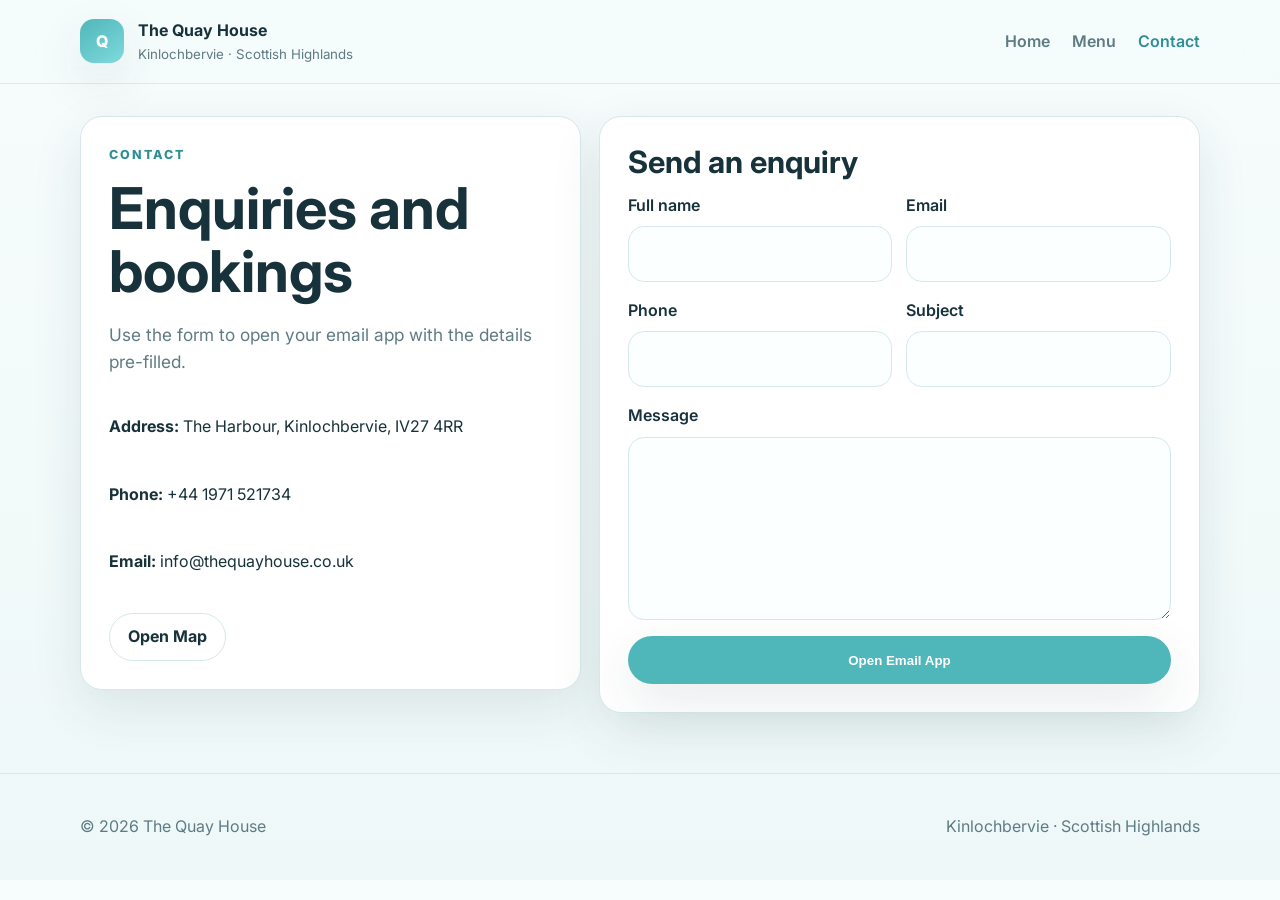
<file: contact.html>
<!-- contact.html -->
<!doctype html>
<html lang="en">
<head>
  <meta charset="utf-8" />
  <meta name="viewport" content="width=device-width, initial-scale=1" />
  <title>Contact | The Quay House</title>
  <meta name="description" content="Contact The Quay House in Kinlochbervie for bookings and enquiries." />
  <link rel="preconnect" href="https://fonts.googleapis.com">
  <link rel="preconnect" href="https://fonts.gstatic.com" crossorigin>
  <link href="https://fonts.googleapis.com/css2?family=Inter:wght@400;500;600;700;800&display=swap" rel="stylesheet">
  <link rel="stylesheet" href="styles.css" />
</head>
<body>
  <header class="site-header">
    <div class="container nav-wrap">
      <a class="brand" href="index.html">
        <span class="brand-mark">Q</span>
        <span class="brand-text">
          <strong>The Quay House</strong>
          <small>Kinlochbervie · Scottish Highlands</small>
        </span>
      </a>
      <nav class="nav">
        <a href="index.html">Home</a>
        <a href="menu.html">Menu</a>
        <a class="active" href="contact.html">Contact</a>
      </nav>
    </div>
  </header>

  <main class="section">
    <div class="container contact-grid">
      <section class="contact-card">
        <p class="eyebrow">Contact</p>
        <h1>Enquiries and bookings</h1>
        <p class="lead">Use the form to open your email app with the details pre-filled.</p>

        <div class="contact-details">
          <p><strong>Address:</strong> The Harbour, Kinlochbervie, IV27 4RR</p>
          <p><strong>Phone:</strong> <a href="tel:+441971521734">+44 1971 521734</a></p>
          <p><strong>Email:</strong> <a href="mailto:info@thequayhouse.co.uk">info@thequayhouse.co.uk</a></p>
        </div>

        <a class="btn btn-secondary" href="https://www.google.com/maps?q=The+Quay+House+Kinlochbervie" target="_blank" rel="noreferrer">Open Map</a>
      </section>

      <section class="contact-card">
        <h2>Send an enquiry</h2>
        <form id="contactForm" class="form">
          <div class="field-row">
            <label>
              Full name
              <input type="text" name="name" required />
            </label>
            <label>
              Email
              <input type="email" name="email" required />
            </label>
          </div>

          <div class="field-row">
            <label>
              Phone
              <input type="tel" name="phone" />
            </label>
            <label>
              Subject
              <input type="text" name="subject" required />
            </label>
          </div>

          <label>
            Message
            <textarea name="message" rows="6" required></textarea>
          </label>

          <button class="btn btn-primary" type="submit">Open Email App</button>
        </form>
      </section>
    </div>
  </main>

  <footer class="site-footer">
    <div class="container footer-grid">
      <p>© <span id="year"></span> The Quay House</p>
      <p>Kinlochbervie · Scottish Highlands</p>
    </div>
  </footer>

  <script src="script.js"></script>
</body>
</html>
</file>
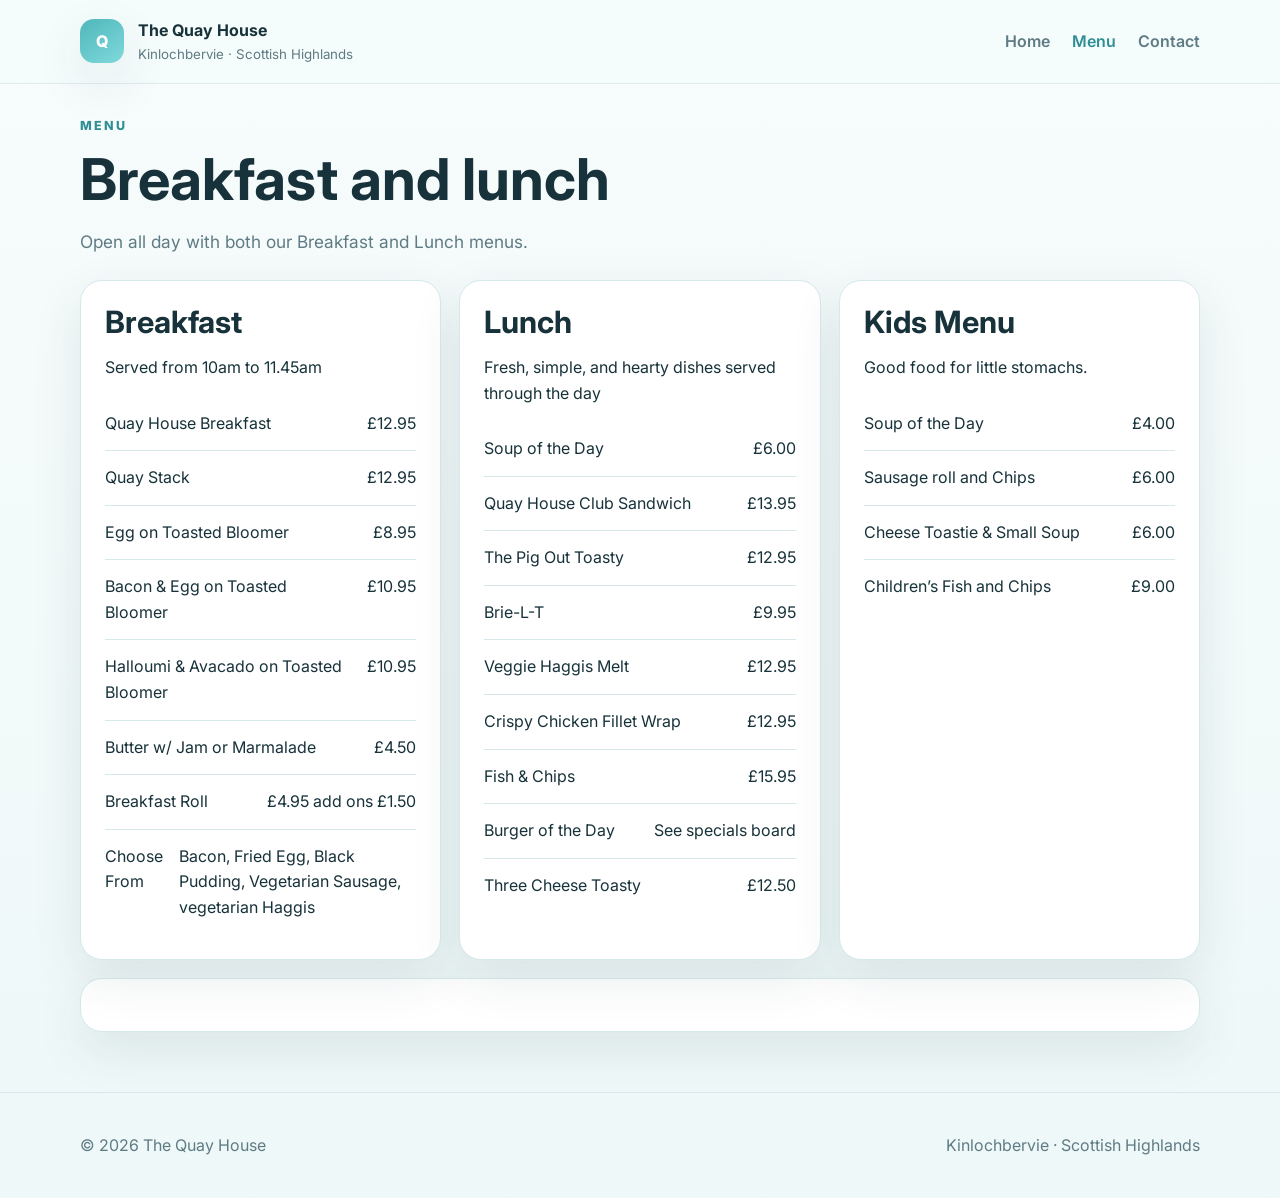
<file: menu.html>
<!-- menu.html -->
<!doctype html>
<html lang="en">
<head>
  <meta charset="utf-8" />
  <meta name="viewport" content="width=device-width, initial-scale=1" />
  <title>Menu | The Quay House</title>
  <meta name="description" content="Breakfast and lunch menu for The Quay House." />
  <link rel="preconnect" href="https://fonts.googleapis.com">
  <link rel="preconnect" href="https://fonts.gstatic.com" crossorigin>
  <link href="https://fonts.googleapis.com/css2?family=Inter:wght@400;500;600;700;800&display=swap" rel="stylesheet">
  <link rel="stylesheet" href="styles.css" />
</head>
<body>
  <header class="site-header">
    <div class="container nav-wrap">
      <a class="brand" href="index.html">
        <span class="brand-mark">Q</span>
        <span class="brand-text">
          <strong>The Quay House</strong>
          <small>Kinlochbervie · Scottish Highlands</small>
        </span>
      </a>
      <nav class="nav">
        <a href="index.html">Home</a>
        <a class="active" href="menu.html">Menu</a>
        <a href="contact.html">Contact</a>
      </nav>
    </div>
  </header>

  <main class="section">
    <div class="container">
      <div class="section-heading">
        <p class="eyebrow">Menu</p>
        <h1>Breakfast and lunch</h1>
        <p class="lead">Open all day with both our Breakfast and Lunch menus.</p>
      </div>

      <div class="menu-layout menu-layout-2">
        <section class="menu-card">
          <h2>Breakfast</h2>
          <p class="menu-intro">Served from 10am to 11.45am</p>

          <div class="menu-item"><span>Quay House Breakfast</span><span>£12.95</span></div>
          <div class="menu-item"><span>Quay Stack</span><span>£12.95</span></div>
          <div class="menu-item"><span>Egg on Toasted Bloomer</span><span>£8.95</span></div>
          <div class="menu-item"><span>Bacon & Egg on Toasted Bloomer</span><span>£10.95</span></div>
          <div class="menu-item"><span>Halloumi & Avacado on Toasted Bloomer</span><span>£10.95</span></div>
          <div class="menu-item"><span>Butter w/ Jam or Marmalade</span><span>£4.50</span></div>
          <div class="menu-item"><span>Breakfast Roll</span><span>£4.95 add ons £1.50</span></div>
          <div class="menu-item"><span>Choose From </span><span>Bacon, Fried Egg, Black Pudding, Vegetarian Sausage, vegetarian Haggis</span></div>
        </section>

        <section class="menu-card">
          <h2>Lunch</h2>
          <p class="menu-intro">Fresh, simple, and hearty dishes served through the day</p>

          <div class="menu-item"><span>Soup of the Day</span><span>£6.00</span></div>
          <div class="menu-item"><span>Quay House Club Sandwich</span><span>£13.95</span></div>
          <div class="menu-item"><span>The Pig Out Toasty</span><span>£12.95</span></div>
          <div class="menu-item"><span>Brie-L-T</span><span>£9.95</span></div>
          <div class="menu-item"><span>Veggie Haggis Melt</span><span>£12.95</span></div>
          <div class="menu-item"><span>Crispy Chicken Fillet Wrap</span><span>£12.95</span></div>
          <div class="menu-item"><span>Fish & Chips</span><span>£15.95</span></div>
          <div class="menu-item"><span>Burger of the Day</span><span>See specials board</span></div>
          <div class="menu-item"><span>Three Cheese Toasty</span></span><span>£12.50</span></div>
        </section>
        <section class="menu-card">
          <h2>Kids Menu</h2>
          <p class="menu-intro">Good food for little stomachs.</p>

          <div class="menu-item"><span>Soup of the Day</span><span>£4.00</span></div>
          <div class="menu-item"><span>Sausage roll and Chips</span><span>£6.00</span></div>
          <div class="menu-item"><span>Cheese Toastie & Small Soup</span><span>£6.00</span></div>
          <div class="menu-item"><span>Children’s Fish and Chips</span><span>£9.00</span></div>
         
        </section>
      </div>

      <div class="note-box">
        <p></p>
      </div>
    </div>
  </main>

  <footer class="site-footer">
    <div class="container footer-grid">
      <p>© <span id="year"></span> The Quay House</p>
      <p>Kinlochbervie · Scottish Highlands</p>
    </div>
  </footer>

  <script src="script.js"></script>
</body>
</html>
</file>
<file: styles.css>
/* styles.css */
:root{
  --bg:#f4fbfb;
  --panel:#ffffff;
  --text:#17323a;
  --muted:#5f7b84;
  --line:#d7e8ea;
  --accent:#4fb7ba;
  --accent-dark:#2f8f94;
  --accent-soft:#dff4f4;
  --shadow:0 18px 50px rgba(25, 63, 70, .10);
  --radius:22px;
}

*{box-sizing:border-box}
html,body{margin:0;padding:0}
body{
  font-family:"Inter",system-ui,-apple-system,Segoe UI,Roboto,sans-serif;
  background:linear-gradient(180deg,#f7fcfc 0%, #eef8f8 100%);
  color:var(--text);
  line-height:1.6;
}
a{color:inherit;text-decoration:none}
img{max-width:100%;display:block}
.container{width:min(1120px,calc(100% - 40px));margin:0 auto}

.site-header{
  position:sticky;top:0;z-index:20;
  background:rgba(244,251,251,.78);backdrop-filter:blur(14px);
  border-bottom:1px solid rgba(215,232,234,.8);
}
.nav-wrap{
  display:flex;align-items:center;justify-content:space-between;
  gap:20px;padding:18px 0;
}
.brand{display:flex;align-items:center;gap:14px}
.brand-mark{
  width:44px;height:44px;border-radius:14px;
  display:grid;place-items:center;
  background:linear-gradient(145deg,var(--accent),#7fd9dc);
  color:#fff;font-weight:800;box-shadow:var(--shadow);
}
.brand-text{display:flex;flex-direction:column}
.brand-text small{color:var(--muted)}
.nav{display:flex;gap:22px;flex-wrap:wrap}
.nav a{padding:10px 0;color:var(--muted);font-weight:600}
.nav a.active,.nav a:hover{color:var(--accent-dark)}

.hero{padding:56px 0 30px}
.hero-grid{
  display:grid;grid-template-columns:1.05fr .95fr;gap:30px;align-items:center;
}
.eyebrow{
  text-transform:uppercase;letter-spacing:.16em;font-size:.78rem;
  color:var(--accent-dark);font-weight:800;margin:0 0 12px;
}
h1,h2,h3{line-height:1.1;margin:0 0 14px}
h1{font-size:clamp(2.4rem,4.5vw,4.8rem)}
h2{font-size:clamp(1.7rem,2.4vw,2.5rem)}
.lead{font-size:1.08rem;color:var(--muted);max-width:60ch}
.hero-actions{display:flex;gap:14px;flex-wrap:wrap;margin:26px 0}
.btn{
  display:inline-flex;align-items:center;justify-content:center;
  min-height:48px;padding:0 18px;border-radius:999px;font-weight:700;
  border:1px solid transparent;transition:.2s ease;
}
.btn-primary{background:var(--accent);color:#fff;box-shadow:var(--shadow)}
.btn-primary:hover{background:var(--accent-dark)}
.btn-secondary{background:var(--panel);border-color:var(--line);color:var(--text)}
.btn-secondary:hover{border-color:var(--accent);color:var(--accent-dark)}
.meta-card,.contact-card,.menu-card,.feature-card,.note-box{
  background:var(--panel);border:1px solid var(--line);border-radius:var(--radius);
  box-shadow:var(--shadow);
}
.meta-card{
  display:grid;grid-template-columns:repeat(2,minmax(0,1fr));
  gap:18px;padding:18px;margin-top:24px
}
.meta-label{display:block;font-size:.8rem;color:var(--muted);text-transform:uppercase;letter-spacing:.08em}
.hero-panel{min-height:520px}
.hero-image{
  height:100%;min-height:520px;border-radius:28px;
  background-size:cover;background-position:center;
  box-shadow:var(--shadow);border:1px solid rgba(255,255,255,.6)
}

.section{padding:32px 0 60px}
.section.alt{background:rgba(223,244,244,.5)}
.section-heading{margin-bottom:24px}

.gallery{
  display:grid;grid-template-columns:repeat(4,1fr);gap:14px;
}
.gallery img{
  height:240px;width:100%;object-fit:cover;border-radius:20px;
  border:1px solid var(--line);box-shadow:var(--shadow)
}

.feature-grid{
  display:grid;grid-template-columns:repeat(3,1fr);gap:18px
}
.feature-card{padding:24px}
.feature-card p{color:var(--muted);margin:0}

.menu-layout{
  display:grid;grid-template-columns:repeat(3,1fr);gap:18px
}
.menu-card{padding:24px}
.menu-item{
  display:flex;justify-content:space-between;gap:16px;
  padding:14px 0;border-top:1px solid var(--line)
}
.menu-item:first-of-type{border-top:none}
.note-box{margin-top:18px;padding:18px;color:var(--muted)}

.contact-grid{
  display:grid;grid-template-columns:1fr 1.2fr;gap:18px;align-items:start
}
.contact-card{padding:28px}
.contact-details{display:grid;gap:10px;margin:22px 0}
.form{display:grid;gap:16px}
.field-row{display:grid;grid-template-columns:1fr 1fr;gap:14px}
label{display:grid;gap:8px;font-weight:600;color:var(--text)}
input,textarea{
  width:100%;padding:14px 15px;border-radius:16px;border:1px solid var(--line);
  background:#fbffff;font:inherit;color:var(--text);outline:none;
}
input:focus,textarea:focus{border-color:var(--accent)}
.site-footer{
  padding:24px 0;border-top:1px solid var(--line);color:var(--muted)
}
.footer-grid{display:flex;justify-content:space-between;gap:18px;flex-wrap:wrap}

@media (max-width: 920px){
  .hero-grid,.contact-grid,.menu-layout,.feature-grid,.gallery{grid-template-columns:1fr 1fr}
  .hero-panel,.hero-image{min-height:360px}
}
@media (max-width: 640px){
  .nav-wrap{flex-direction:column;align-items:flex-start}
  .hero-grid,.contact-grid,.menu-layout,.feature-grid,.gallery,.field-row{grid-template-columns:1fr}
  .hero{padding-top:30px}
  .meta-card{grid-template-columns:1fr}
}
</file>
